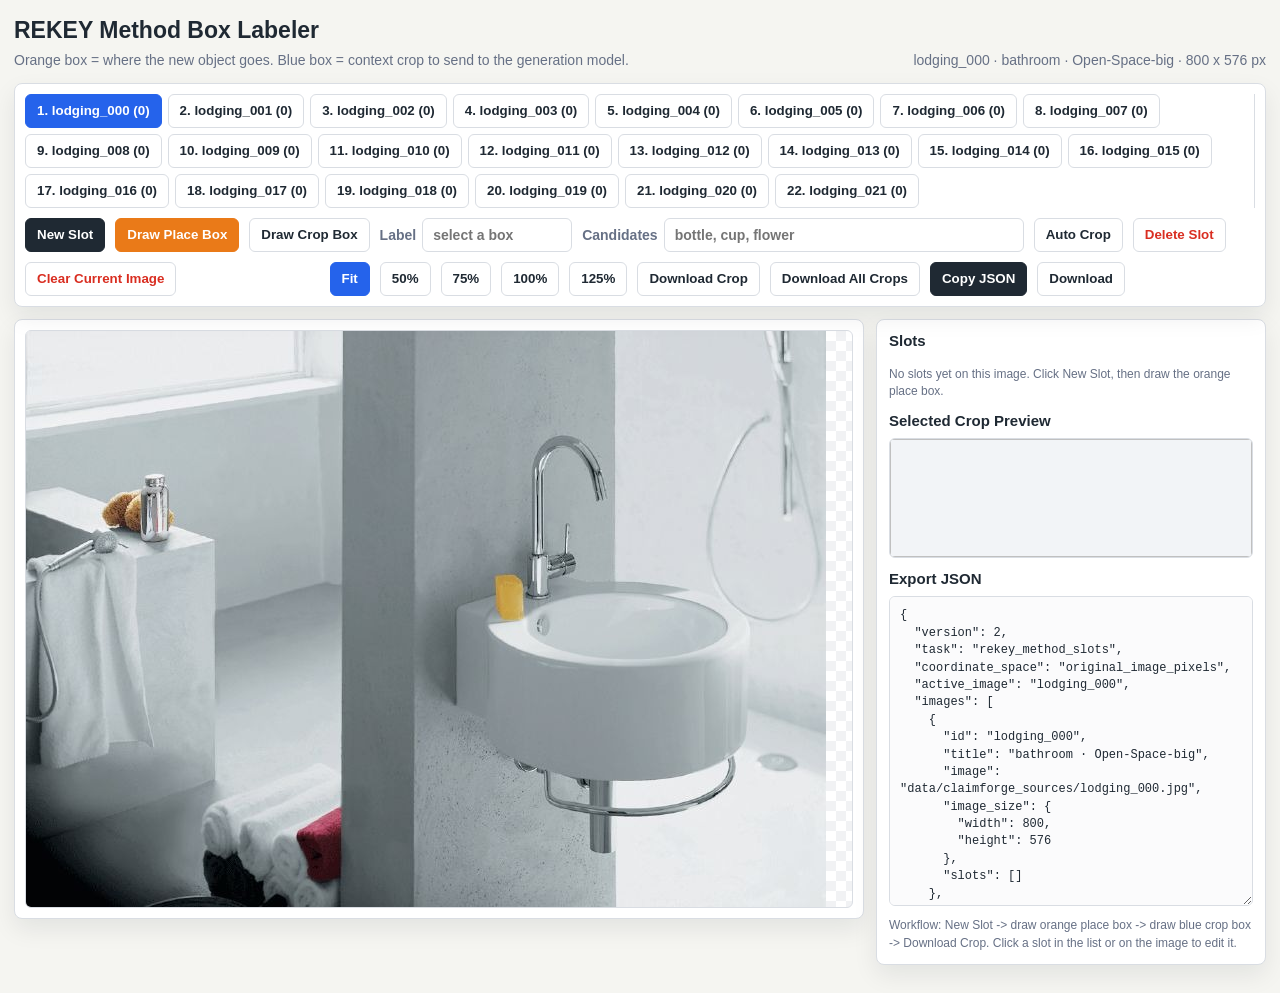
<file: tools/claimforge-labeler.html>
<!doctype html>
<html lang="en">
<head>
  <meta charset="utf-8">
  <meta name="viewport" content="width=device-width, initial-scale=1">
  <title>CLAIMFORGE Source Labeler</title>
  <style>
    :root {
      --bg: #f5f5f1;
      --panel: #ffffff;
      --text: #1f2933;
      --muted: #667085;
      --line: #d9dde3;
      --blue: #2563eb;
      --orange: #ea7a18;
      --green: #178f6d;
      --red: #d92d20;
      --shadow: 0 10px 24px rgba(15, 23, 42, 0.08);
    }

    * {
      box-sizing: border-box;
    }

    body {
      margin: 0;
      background: var(--bg);
      color: var(--text);
      font-family: Arial, Helvetica, sans-serif;
      font-size: 14px;
    }

    main {
      width: min(1520px, calc(100vw - 28px));
      margin: 18px auto 28px;
    }

    header {
      display: flex;
      align-items: end;
      justify-content: space-between;
      gap: 16px;
      margin-bottom: 12px;
    }

    h1 {
      margin: 0;
      font-size: 23px;
      line-height: 1.1;
      letter-spacing: 0;
    }

    .subhead {
      margin: 7px 0 0;
      color: var(--muted);
      line-height: 1.45;
    }

    .toolbar,
    .panel,
    .side {
      background: var(--panel);
      border: 1px solid var(--line);
      border-radius: 8px;
      box-shadow: var(--shadow);
    }

    .toolbar {
      position: sticky;
      top: 0;
      z-index: 10;
      display: flex;
      flex-wrap: wrap;
      gap: 10px;
      align-items: center;
      padding: 10px;
      margin-bottom: 12px;
    }

    label {
      display: inline-flex;
      align-items: center;
      gap: 6px;
      color: var(--muted);
      font-weight: 700;
      white-space: nowrap;
    }

    input {
      height: 34px;
      border: 1px solid var(--line);
      border-radius: 6px;
      padding: 0 10px;
      color: var(--text);
      background: #fff;
      font: inherit;
    }

    #label-input {
      width: 150px;
    }

    #candidate-input {
      width: min(360px, 42vw);
    }

    button {
      height: 34px;
      border: 1px solid var(--line);
      border-radius: 6px;
      background: #fff;
      color: var(--text);
      cursor: pointer;
      font-weight: 700;
      padding: 0 11px;
    }

    button:hover {
      border-color: #98a2b3;
    }

    button.primary {
      background: var(--text);
      border-color: var(--text);
      color: #fff;
    }

    button.danger {
      color: var(--red);
    }

    button.zoom.active,
    button.image-choice.active,
    button.draw-mode.active {
      background: var(--blue);
      border-color: var(--blue);
      color: #fff;
    }

    button.draw-mode.insert.active {
      background: var(--orange);
      border-color: var(--orange);
    }

    .image-tabs {
      display: inline-flex;
      flex-wrap: wrap;
      gap: 6px;
      padding-right: 4px;
      border-right: 1px solid var(--line);
    }

    .spacer {
      flex: 1 1 auto;
    }

    .status {
      min-width: 120px;
      color: var(--muted);
      font-size: 13px;
    }

    .layout {
      display: grid;
      grid-template-columns: minmax(0, 1fr) 390px;
      gap: 12px;
      align-items: start;
    }

    .panel {
      padding: 10px;
      overflow: hidden;
    }

    .stage {
      width: 100%;
      max-height: calc(100vh - 160px);
      overflow: auto;
      border: 1px solid var(--line);
      border-radius: 6px;
      background:
        linear-gradient(45deg, #f1f2f4 25%, transparent 25%),
        linear-gradient(-45deg, #f1f2f4 25%, transparent 25%),
        linear-gradient(45deg, transparent 75%, #f1f2f4 75%),
        linear-gradient(-45deg, transparent 75%, #f1f2f4 75%);
      background-position: 0 0, 0 10px, 10px -10px, -10px 0;
      background-size: 20px 20px;
    }

    canvas {
      display: block;
      background: #e5e7eb;
      cursor: crosshair;
      touch-action: none;
    }

    .side {
      padding: 12px;
    }

    .side h2 {
      margin: 0 0 8px;
      font-size: 15px;
      line-height: 1.2;
    }

    .box-list {
      display: grid;
      gap: 8px;
      max-height: 240px;
      overflow: auto;
      padding-right: 2px;
      margin-bottom: 12px;
    }

    .box-item {
      border: 1px solid var(--line);
      border-radius: 7px;
      padding: 9px;
      background: #fff;
      cursor: pointer;
    }

    .box-item.active {
      border-color: var(--blue);
      box-shadow: 0 0 0 2px rgba(37, 99, 235, 0.14);
    }

    .box-row {
      display: flex;
      justify-content: space-between;
      gap: 10px;
      align-items: baseline;
    }

    .box-name {
      font-weight: 800;
    }

    .box-coords {
      color: var(--muted);
      font: 11px/1.35 Menlo, Consolas, monospace;
      text-align: right;
      white-space: nowrap;
    }

    .box-candidates {
      margin-top: 4px;
      color: var(--muted);
      font-size: 12px;
      line-height: 1.35;
    }

    .slot-flags {
      display: flex;
      gap: 6px;
      margin-top: 6px;
      flex-wrap: wrap;
    }

    .slot-flag {
      display: inline-flex;
      align-items: center;
      height: 20px;
      border-radius: 999px;
      padding: 0 7px;
      color: #fff;
      font-size: 11px;
      font-weight: 800;
    }

    .slot-flag.insert {
      background: var(--orange);
    }

    .slot-flag.crop {
      background: var(--blue);
    }

    .crop-preview {
      display: block;
      width: 100%;
      min-height: 120px;
      margin-bottom: 12px;
      border: 1px solid var(--line);
      border-radius: 6px;
      background: #f2f4f7;
      object-fit: contain;
    }

    textarea {
      width: 100%;
      min-height: 310px;
      resize: vertical;
      border: 1px solid var(--line);
      border-radius: 6px;
      padding: 10px;
      color: var(--text);
      background: #fbfbfc;
      font: 12px/1.45 Menlo, Consolas, monospace;
    }

    .hint {
      margin: 8px 0 0;
      color: var(--muted);
      font-size: 12px;
      line-height: 1.45;
    }

    @media (max-width: 980px) {
      .layout {
        grid-template-columns: 1fr;
      }

      .stage {
        max-height: none;
      }

      header {
        display: block;
      }

      #candidate-input {
        width: min(100%, 460px);
      }
    }
  </style>
</head>
<body>
  <main>
    <header>
      <div>
        <h1>REKEY Method Box Labeler</h1>
        <p class="subhead">Orange box = where the new object goes. Blue box = context crop to send to the generation model.</p>
      </div>
      <p id="image-meta" class="subhead"></p>
    </header>

    <section class="toolbar" aria-label="Box controls">
      <div id="image-tabs" class="image-tabs" aria-label="Source image choices"></div>
      <button id="new-slot" class="primary">New Slot</button>
      <button class="draw-mode insert active" data-mode="insert">Draw Place Box</button>
      <button class="draw-mode crop" data-mode="crop">Draw Crop Box</button>
      <label>
        Label
        <input id="label-input" type="text" placeholder="select a box" autocomplete="off">
      </label>
      <label>
        Candidates
        <input id="candidate-input" type="text" placeholder="bottle, cup, flower" autocomplete="off">
      </label>
      <button id="auto-crop">Auto Crop</button>
      <button id="delete-selected" class="danger">Delete Slot</button>
      <button id="clear-all" class="danger">Clear Current Image</button>
      <span class="spacer"></span>
      <button class="zoom active" data-zoom="fit">Fit</button>
      <button class="zoom" data-zoom="0.5">50%</button>
      <button class="zoom" data-zoom="0.75">75%</button>
      <button class="zoom" data-zoom="1">100%</button>
      <button class="zoom" data-zoom="1.25">125%</button>
      <button id="download-crop">Download Crop</button>
      <button id="download-all-crops">Download All Crops</button>
      <button id="copy" class="primary">Copy JSON</button>
      <button id="download">Download</button>
      <span id="status" class="status"></span>
    </section>

    <section class="layout">
      <div class="panel">
        <div class="stage" id="stage">
          <canvas id="canvas"></canvas>
        </div>
      </div>

      <aside class="side">
        <h2>Slots</h2>
        <div id="box-list" class="box-list"></div>
        <h2>Selected Crop Preview</h2>
        <img id="crop-preview" class="crop-preview" alt="">
        <h2>Export JSON</h2>
        <textarea id="json" readonly></textarea>
        <p class="hint">Workflow: New Slot -> draw orange place box -> draw blue crop box -> Download Crop. Click a slot in the list or on the image to edit it.</p>
      </aside>
    </section>
  </main>

  <script>
    const sourceImages = [
      { id: 'lodging_000', title: 'bathroom · Open-Space-big', path: '../data/claimforge_sources/lodging_000.jpg', size: { width: 800, height: 576 } },
      { id: 'lodging_001', title: 'bathroom · Shane Global Group and Individual Residence in London', path: '../data/claimforge_sources/lodging_001.jpg', size: { width: 500, height: 750 } },
      { id: 'lodging_002', title: 'bathroom · Behinderten-Toilette', path: '../data/claimforge_sources/lodging_002.jpg', size: { width: 640, height: 640 } },
      { id: 'lodging_003', title: 'bathroom · 03 Apt 13', path: '../data/claimforge_sources/lodging_003.jpg', size: { width: 640, height: 480 } },
      { id: 'lodging_004', title: 'bathroom · Hyatt Fisherman\'s Wharf', path: '../data/claimforge_sources/lodging_004.jpg', size: { width: 1800, height: 1200 } },
      { id: 'lodging_005', title: 'bathroom · After', path: '../data/claimforge_sources/lodging_005.jpg', size: { width: 1349, height: 1800 } },
      { id: 'lodging_006', title: 'bedroom · Arlington Hotel Room', path: '../data/claimforge_sources/lodging_006.jpg', size: { width: 1800, height: 1196 } },
      { id: 'lodging_007', title: 'bedroom · First room at the Kentville Hotel', path: '../data/claimforge_sources/lodging_007.jpg', size: { width: 1800, height: 1350 } },
      { id: 'lodging_008', title: 'bedroom · Cabinas Alma de Hatillo', path: '../data/claimforge_sources/lodging_008.jpg', size: { width: 1800, height: 1350 } },
      { id: 'lodging_009', title: 'bedroom · Camera Doppia', path: '../data/claimforge_sources/lodging_009.jpg', size: { width: 800, height: 533 } },
      { id: 'lodging_010', title: 'bedroom · Belum Rainforest Resort Room 206', path: '../data/claimforge_sources/lodging_010.jpg', size: { width: 1800, height: 1350 } },
      { id: 'lodging_011', title: 'restaurant · Dylan Arabia, Helsinki', path: '../data/claimforge_sources/lodging_011.jpg', size: { width: 864, height: 576 } },
      { id: 'lodging_012', title: 'restaurant · Early breakfast (04:30), Novotel Suvarnabhumi Airport H...', path: '../data/claimforge_sources/lodging_012.jpg', size: { width: 1800, height: 1013 } },
      { id: 'lodging_013', title: 'restaurant · Shamrocks at the Gander Airport', path: '../data/claimforge_sources/lodging_013.jpg', size: { width: 1800, height: 1350 } },
      { id: 'lodging_014', title: 'restaurant · DSC01024', path: '../data/claimforge_sources/lodging_014.jpg', size: { width: 1800, height: 1350 } },
      { id: 'lodging_015', title: 'restaurant · IMG_1068', path: '../data/claimforge_sources/lodging_015.jpg', size: { width: 1800, height: 1350 } },
      { id: 'lodging_016', title: 'kitchen · Untitled', path: '../data/claimforge_sources/lodging_016.jpg', size: { width: 1800, height: 1350 } },
      { id: 'lodging_017', title: 'kitchen · kitchen', path: '../data/claimforge_sources/lodging_017.jpg', size: { width: 1800, height: 1350 } },
      { id: 'lodging_018', title: 'kitchen · Kitchen', path: '../data/claimforge_sources/lodging_018.jpg', size: { width: 1080, height: 1800 } },
      { id: 'lodging_019', title: 'kitchen · Clean kitchen!', path: '../data/claimforge_sources/lodging_019.jpg', size: { width: 683, height: 1024 } },
      { id: 'lodging_020', title: 'kitchen · DSC00117', path: '../data/claimforge_sources/lodging_020.jpg', size: { width: 535, height: 800 } },
      { id: 'lodging_021', title: 'kitchen · kitchen3', path: '../data/claimforge_sources/lodging_021.jpg', size: { width: 720, height: 540 } }
    ];
    const storageKey = 'rekey-method-box-labels-v3';
    const legacyStorageKeys = ['rekey-method-box-labels-v2', 'rekey-method-box-labels-v1'];
    const placeColor = '#ea7a18';
    const cropColor = '#2563eb';

    const canvas = document.getElementById('canvas');
    const ctx = canvas.getContext('2d');
    const stage = document.getElementById('stage');
    const imageTabsEl = document.getElementById('image-tabs');
    const labelInput = document.getElementById('label-input');
    const candidateInput = document.getElementById('candidate-input');
    const jsonEl = document.getElementById('json');
    const statusEl = document.getElementById('status');
    const boxListEl = document.getElementById('box-list');
    const imageMetaEl = document.getElementById('image-meta');
    const cropPreviewEl = document.getElementById('crop-preview');

    let image = new Image();
    let state = loadState();
    let currentImageId = sourceImages[0].id;
    let slots = slotsFor(currentImageId);
    let selectedId = slots[0] ? slots[0].id : null;
    let dragging = null;
    let zoomMode = 'fit';
    let drawMode = 'insert';
    let scale = 1;

    function rectFrom(item) {
      if (!item || typeof item.x !== 'number') return null;
      return {
        x: item.x,
        y: item.y,
        width: item.width,
        height: item.height
      };
    }

    function normalizeSlot(item, index) {
      const id = item.id || `slot_${String(index + 1).padStart(3, '0')}`;
      return {
        id,
        label: item.label || `slot ${index + 1}`,
        candidates: item.candidates || '',
        insert_box: item.insert_box || rectFrom(item),
        crop_box: item.crop_box || null
      };
    }

    function normalizeState(raw) {
      const normalized = {};
      if (Array.isArray(raw)) {
        normalized.vstar_0107 = raw.map(normalizeSlot);
        return normalized;
      }
      if (!raw || typeof raw !== 'object') return normalized;
      Object.keys(raw).forEach((imageId) => {
        normalized[imageId] = Array.isArray(raw[imageId]) ? raw[imageId].map(normalizeSlot) : [];
      });
      return normalized;
    }

    function loadState() {
      try {
        const saved = JSON.parse(localStorage.getItem(storageKey));
        if (saved) return normalizeState(saved);
      } catch (_) {}

      for (const key of legacyStorageKeys) {
        try {
          const saved = JSON.parse(localStorage.getItem(key));
          if (saved) return normalizeState(saved);
        } catch (_) {}
      }

      return {};
    }

    function slotsFor(imageId) {
      state[imageId] = state[imageId] || [];
      return state[imageId];
    }

    function saveState() {
      state[currentImageId] = slots;
      localStorage.setItem(storageKey, JSON.stringify(state));
    }

    function currentSource() {
      return sourceImages.find((item) => item.id === currentImageId);
    }

    function selectedSlot() {
      return slots.find((slot) => slot.id === selectedId) || null;
    }

    function setStatus(text) {
      statusEl.textContent = text;
      if (!text) return;
      window.clearTimeout(setStatus.timer);
      setStatus.timer = window.setTimeout(() => {
        statusEl.textContent = '';
      }, 2200);
    }

    function renderImageTabs() {
      imageTabsEl.innerHTML = sourceImages.map((item, index) => {
        const active = item.id === currentImageId ? ' active' : '';
        const count = slotsFor(item.id).length;
        return `<button class="image-choice${active}" data-id="${item.id}">${index + 1}. ${item.id} (${count})</button>`;
      }).join('');
      imageTabsEl.querySelectorAll('.image-choice').forEach((button) => {
        button.addEventListener('click', () => switchImage(button.dataset.id));
      });
    }

    function switchImage(id) {
      if (id === currentImageId) return;
      saveState();
      currentImageId = id;
      slots = slotsFor(currentImageId);
      selectedId = slots[0] ? slots[0].id : null;
      dragging = null;
      loadCurrentImage();
      setStatus('Switched image');
    }

    function setDrawMode(mode) {
      drawMode = mode;
      document.querySelectorAll('.draw-mode').forEach((button) => {
        button.classList.toggle('active', button.dataset.mode === mode);
      });
      setStatus(mode === 'insert' ? 'Draw orange place box' : 'Draw blue crop box');
    }

    function nextId() {
      const used = new Set(slots.map((slot) => slot.id));
      let index = slots.length + 1;
      while (used.has(`slot_${String(index).padStart(3, '0')}`)) {
        index += 1;
      }
      return `slot_${String(index).padStart(3, '0')}`;
    }

    function defaultLabel() {
      return `slot ${slots.length + 1}`;
    }

    function createSlot() {
      const slot = {
        id: nextId(),
        label: defaultLabel(),
        candidates: '',
        insert_box: null,
        crop_box: null
      };
      slots.push(slot);
      selectedId = slot.id;
      updateOutput();
      selectSlot(slot.id);
      return slot;
    }

    function ensureSelectedSlot() {
      return selectedSlot() || createSlot();
    }

    function fitScale() {
      if (!image.naturalWidth) return 1;
      const available = Math.max(300, stage.clientWidth - 24);
      return Math.min(1, available / image.naturalWidth);
    }

    function updateScale() {
      if (!image.naturalWidth) return;
      scale = zoomMode === 'fit' ? fitScale() : Number(zoomMode);
      canvas.width = Math.round(image.naturalWidth * scale);
      canvas.height = Math.round(image.naturalHeight * scale);
      canvas.style.width = `${canvas.width}px`;
      canvas.style.height = `${canvas.height}px`;
      draw();
    }

    function naturalToCanvas(rect) {
      return {
        x: rect.x * scale,
        y: rect.y * scale,
        width: rect.width * scale,
        height: rect.height * scale
      };
    }

    function canvasToNatural(rect) {
      return {
        x: Math.round(rect.x / scale),
        y: Math.round(rect.y / scale),
        width: Math.round(rect.width / scale),
        height: Math.round(rect.height / scale)
      };
    }

    function clampRect(rect, maxWidth, maxHeight) {
      const x1 = Math.max(0, Math.min(rect.x, rect.x + rect.width));
      const y1 = Math.max(0, Math.min(rect.y, rect.y + rect.height));
      const x2 = Math.min(maxWidth, Math.max(rect.x, rect.x + rect.width));
      const y2 = Math.min(maxHeight, Math.max(rect.y, rect.y + rect.height));
      return { x: x1, y: y1, width: x2 - x1, height: y2 - y1 };
    }

    function drawLabel(text, x, y, color) {
      const paddingX = 7;
      const paddingY = 4;
      ctx.save();
      ctx.font = '700 13px Arial, Helvetica, sans-serif';
      const metrics = ctx.measureText(text);
      const width = Math.ceil(metrics.width + paddingX * 2);
      const height = 22;
      const labelX = Math.min(Math.max(0, x), canvas.width - width);
      const labelY = y > height + 4 ? y - height - 4 : y + 4;
      ctx.fillStyle = color;
      ctx.fillRect(labelX, labelY, width, height);
      ctx.fillStyle = '#fff';
      ctx.fillText(text, labelX + paddingX, labelY + height - paddingY - 3);
      ctx.restore();
    }

    function drawRect(rect, color, label, active, dashed) {
      if (!rect) return;
      const canvasRect = naturalToCanvas(rect);
      ctx.save();
      ctx.lineWidth = active ? 4 : 3;
      ctx.strokeStyle = color;
      ctx.setLineDash(dashed ? [10, 7] : []);
      ctx.strokeRect(canvasRect.x, canvasRect.y, canvasRect.width, canvasRect.height);
      ctx.restore();
      drawLabel(label, canvasRect.x, canvasRect.y, color);
    }

    function drawSlot(slot) {
      const active = slot.id === selectedId;
      drawRect(slot.crop_box, cropColor, `${slot.label || slot.id} crop`, active, true);
      drawRect(slot.insert_box, placeColor, `${slot.label || slot.id} place`, active, false);
    }

    function draw() {
      if (!image.naturalWidth) return;
      ctx.clearRect(0, 0, canvas.width, canvas.height);
      ctx.drawImage(image, 0, 0, canvas.width, canvas.height);
      slots.forEach(drawSlot);
      if (dragging) {
        const rect = clampRect(dragging, canvas.width, canvas.height);
        ctx.save();
        ctx.lineWidth = 3;
        ctx.strokeStyle = drawMode === 'insert' ? placeColor : cropColor;
        ctx.setLineDash(drawMode === 'insert' ? [] : [10, 7]);
        ctx.strokeRect(rect.x, rect.y, rect.width, rect.height);
        ctx.restore();
      }
    }

    function pointInRect(point, rect) {
      if (!rect) return false;
      const canvasRect = naturalToCanvas(rect);
      return (
        point.x >= canvasRect.x &&
        point.x <= canvasRect.x + canvasRect.width &&
        point.y >= canvasRect.y &&
        point.y <= canvasRect.y + canvasRect.height
      );
    }

    function selectSlotAt(point) {
      for (let index = slots.length - 1; index >= 0; index -= 1) {
        const slot = slots[index];
        if (pointInRect(point, slot.insert_box) || pointInRect(point, slot.crop_box)) {
          selectSlot(slot.id);
          setStatus('Selected slot');
          return true;
        }
      }
      return false;
    }

    function formatRect(rect) {
      if (!rect) return 'not set';
      return `x${rect.x} y${rect.y} · ${rect.width} x ${rect.height}`;
    }

    function compactSlot(slot) {
      return {
        id: slot.id,
        label: slot.label,
        candidates: slot.candidates,
        insert_box: slot.insert_box,
        crop_box: slot.crop_box
      };
    }

    function payload() {
      saveState();
      return {
        version: 2,
        task: 'rekey_method_slots',
        coordinate_space: 'original_image_pixels',
        active_image: currentImageId,
        images: sourceImages.map((item) => ({
          id: item.id,
          title: item.title,
          image: item.path.replace('../', ''),
          image_size: item.size,
          slots: slotsFor(item.id).map(compactSlot)
        }))
      };
    }

    function renderList() {
      if (!slots.length) {
        boxListEl.innerHTML = '<div class="hint">No slots yet on this image. Click New Slot, then draw the orange place box.</div>';
        return;
      }
      boxListEl.innerHTML = slots.map((slot) => {
        const active = slot.id === selectedId ? ' active' : '';
        const candidates = slot.candidates ? slot.candidates : 'no candidates';
        const placeFlag = slot.insert_box ? 'Place set' : 'Place missing';
        const cropFlag = slot.crop_box ? 'Crop set' : 'Crop missing';
        return `
          <div class="box-item${active}" data-id="${slot.id}">
            <div class="box-row">
              <span class="box-name">${escapeHtml(slot.label || slot.id)}</span>
              <span class="box-coords">place: ${escapeHtml(formatRect(slot.insert_box))}<br>crop: ${escapeHtml(formatRect(slot.crop_box))}</span>
            </div>
            <div class="slot-flags">
              <span class="slot-flag insert">${placeFlag}</span>
              <span class="slot-flag crop">${cropFlag}</span>
            </div>
            <div class="box-candidates">${escapeHtml(candidates)}</div>
          </div>
        `;
      }).join('');
      boxListEl.querySelectorAll('.box-item').forEach((item) => {
        item.addEventListener('click', () => selectSlot(item.dataset.id));
      });
    }

    function escapeHtml(value) {
      return String(value)
        .replaceAll('&', '&amp;')
        .replaceAll('<', '&lt;')
        .replaceAll('>', '&gt;')
        .replaceAll('"', '&quot;')
        .replaceAll("'", '&#039;');
    }

    function cropCanvasFromImage(sourceImage, rect, maxSide) {
      const factor = maxSide ? Math.min(1, maxSide / Math.max(rect.width, rect.height)) : 1;
      const out = document.createElement('canvas');
      out.width = Math.max(1, Math.round(rect.width * factor));
      out.height = Math.max(1, Math.round(rect.height * factor));
      const outCtx = out.getContext('2d');
      outCtx.drawImage(
        sourceImage,
        rect.x,
        rect.y,
        rect.width,
        rect.height,
        0,
        0,
        out.width,
        out.height
      );
      return out;
    }

    function renderPreview() {
      const slot = selectedSlot();
      if (!slot || !slot.crop_box || !image.naturalWidth) {
        cropPreviewEl.removeAttribute('src');
        cropPreviewEl.alt = 'No crop selected';
        return;
      }
      const previewCanvas = cropCanvasFromImage(image, slot.crop_box, 900);
      cropPreviewEl.src = previewCanvas.toDataURL('image/jpeg', 0.92);
      cropPreviewEl.alt = `${slot.label || slot.id} crop preview`;
    }

    function updateOutput() {
      saveState();
      jsonEl.value = JSON.stringify(payload(), null, 2);
      renderList();
      renderImageTabs();
      renderPreview();
    }

    function selectSlot(id) {
      selectedId = id;
      const slot = selectedSlot();
      if (slot) {
        labelInput.value = slot.label || slot.id;
        candidateInput.value = slot.candidates || '';
      } else {
        labelInput.value = '';
        candidateInput.value = '';
      }
      renderList();
      renderPreview();
      draw();
    }

    function updateSelectedFromInputs() {
      const slot = selectedSlot();
      if (!slot) return;
      slot.label = labelInput.value.trim() || slot.id;
      slot.candidates = candidateInput.value.trim();
      updateOutput();
      draw();
    }

    function pointFromEvent(event) {
      const rect = canvas.getBoundingClientRect();
      return {
        x: (event.clientX - rect.left) * (canvas.width / rect.width),
        y: (event.clientY - rect.top) * (canvas.height / rect.height)
      };
    }

    function loadCurrentImage() {
      const source = currentSource();
      image = new Image();
      image.onload = () => {
        source.size = { width: image.naturalWidth, height: image.naturalHeight };
        imageMetaEl.textContent = `${source.id} · ${source.title} · ${image.naturalWidth} x ${image.naturalHeight} px`;
        updateScale();
        updateOutput();
        selectSlot(selectedId);
      };
      image.onerror = () => {
        imageMetaEl.textContent = `Failed to load ${source.id}`;
        setStatus('Image error');
      };
      image.src = source.path;
    }

    function downloadCanvas(canvasToDownload, filename) {
      canvasToDownload.toBlob((blob) => {
        if (!blob) return;
        const url = URL.createObjectURL(blob);
        const link = document.createElement('a');
        link.href = url;
        link.download = filename;
        document.body.appendChild(link);
        link.click();
        link.remove();
        URL.revokeObjectURL(url);
      }, 'image/jpeg', 0.95);
    }

    function downloadSelectedCrop() {
      const slot = selectedSlot();
      if (!slot || !slot.crop_box) {
        setStatus('Draw/select a blue crop box first');
        return;
      }
      const crop = cropCanvasFromImage(image, slot.crop_box);
      downloadCanvas(crop, `${currentImageId}-${slot.id}-crop.jpg`);
      setStatus('Crop downloaded');
    }

    function loadImageForDownload(path) {
      return new Promise((resolve, reject) => {
        const img = new Image();
        img.onload = () => resolve(img);
        img.onerror = reject;
        img.src = path;
      });
    }

    async function downloadAllCrops() {
      saveState();
      let count = 0;
      for (const source of sourceImages) {
        const sourceSlots = slotsFor(source.id).filter((slot) => slot.crop_box);
        if (!sourceSlots.length) continue;
        const sourceImage = source.id === currentImageId ? image : await loadImageForDownload(source.path);
        for (const slot of sourceSlots) {
          const crop = cropCanvasFromImage(sourceImage, slot.crop_box);
          downloadCanvas(crop, `${source.id}-${slot.id}-crop.jpg`);
          count += 1;
        }
      }
      setStatus(count ? `Downloaded ${count} crops` : 'No crop boxes to download');
    }

    function autoCropSelected() {
      const slot = selectedSlot();
      if (!slot || !slot.insert_box) {
        setStatus('Draw/select an orange place box first');
        return;
      }
      const box = slot.insert_box;
      const width = Math.min(image.naturalWidth, Math.max(box.width * 3.8, 420));
      const height = Math.min(image.naturalHeight, Math.max(box.height * 3.8, 320));
      const centerX = box.x + box.width / 2;
      const centerY = box.y + box.height / 2;
      slot.crop_box = {
        x: Math.round(Math.max(0, Math.min(centerX - width / 2, image.naturalWidth - width))),
        y: Math.round(Math.max(0, Math.min(centerY - height / 2, image.naturalHeight - height))),
        width: Math.round(width),
        height: Math.round(height)
      };
      setDrawMode('crop');
      updateOutput();
      draw();
      setStatus('Auto crop created');
    }

    canvas.addEventListener('pointerdown', (event) => {
      if (!image.naturalWidth) return;
      canvas.setPointerCapture(event.pointerId);
      const point = pointFromEvent(event);
      dragging = { x: point.x, y: point.y, width: 0, height: 0 };
      draw();
    });

    canvas.addEventListener('pointermove', (event) => {
      if (!dragging) return;
      const point = pointFromEvent(event);
      dragging.width = point.x - dragging.x;
      dragging.height = point.y - dragging.y;
      draw();
    });

    canvas.addEventListener('pointerup', (event) => {
      if (!dragging) return;
      const rect = clampRect(dragging, canvas.width, canvas.height);
      const point = pointFromEvent(event);
      dragging = null;
      if (rect.width >= 5 && rect.height >= 5) {
        const natural = clampRect(canvasToNatural(rect), image.naturalWidth, image.naturalHeight);
        const slot = ensureSelectedSlot();
        if (drawMode === 'insert') {
          slot.insert_box = natural;
          setStatus('Place box saved');
        } else {
          slot.crop_box = natural;
          setStatus('Crop box saved');
        }
        updateOutput();
        selectSlot(slot.id);
      } else {
        selectSlotAt(point);
      }
      draw();
    });

    labelInput.addEventListener('input', updateSelectedFromInputs);
    candidateInput.addEventListener('input', updateSelectedFromInputs);

    document.getElementById('new-slot').addEventListener('click', () => {
      createSlot();
      setDrawMode('insert');
      setStatus('New slot created');
    });

    document.querySelectorAll('.draw-mode').forEach((button) => {
      button.addEventListener('click', () => setDrawMode(button.dataset.mode));
    });

    document.getElementById('auto-crop').addEventListener('click', autoCropSelected);

    document.getElementById('delete-selected').addEventListener('click', () => {
      if (!selectedId) return;
      slots = slots.filter((slot) => slot.id !== selectedId);
      selectedId = slots[slots.length - 1] ? slots[slots.length - 1].id : null;
      updateOutput();
      selectSlot(selectedId);
      draw();
      setStatus('Slot deleted');
    });

    document.getElementById('clear-all').addEventListener('click', () => {
      if (!window.confirm('Clear all slots on this image?')) return;
      slots = [];
      selectedId = null;
      updateOutput();
      selectSlot(null);
      draw();
      setStatus('Current image cleared');
    });

    document.getElementById('download-crop').addEventListener('click', downloadSelectedCrop);
    document.getElementById('download-all-crops').addEventListener('click', downloadAllCrops);

    document.getElementById('copy').addEventListener('click', async () => {
      try {
        await navigator.clipboard.writeText(jsonEl.value);
        setStatus('JSON copied');
      } catch (_) {
        jsonEl.focus();
        jsonEl.select();
        document.execCommand('copy');
        setStatus('JSON copied');
      }
    });

    document.getElementById('download').addEventListener('click', () => {
      const blob = new Blob([jsonEl.value], { type: 'application/json' });
      const url = URL.createObjectURL(blob);
      const link = document.createElement('a');
      link.href = url;
      link.download = 'rekey-method-three-cases-slots.json';
      document.body.appendChild(link);
      link.click();
      link.remove();
      URL.revokeObjectURL(url);
      setStatus('JSON downloaded');
    });

    document.querySelectorAll('.zoom').forEach((button) => {
      button.addEventListener('click', () => {
        zoomMode = button.dataset.zoom;
        document.querySelectorAll('.zoom').forEach((item) => {
          item.classList.toggle('active', item === button);
        });
        updateScale();
      });
    });

    window.addEventListener('resize', () => {
      if (zoomMode === 'fit') updateScale();
    });

    window.addEventListener('keydown', (event) => {
      const tagName = document.activeElement.tagName.toLowerCase();
      if (tagName === 'input' || tagName === 'textarea') return;
      if ((event.key === 'Delete' || event.key === 'Backspace') && selectedId) {
        document.getElementById('delete-selected').click();
      }
      if (event.key === 'Escape' && dragging) {
        dragging = null;
        draw();
      }
      if (event.key.toLowerCase() === 'p') setDrawMode('insert');
      if (event.key.toLowerCase() === 'c') setDrawMode('crop');
    });

    renderImageTabs();
    loadCurrentImage();
  </script>
</body>
</html>
</file>
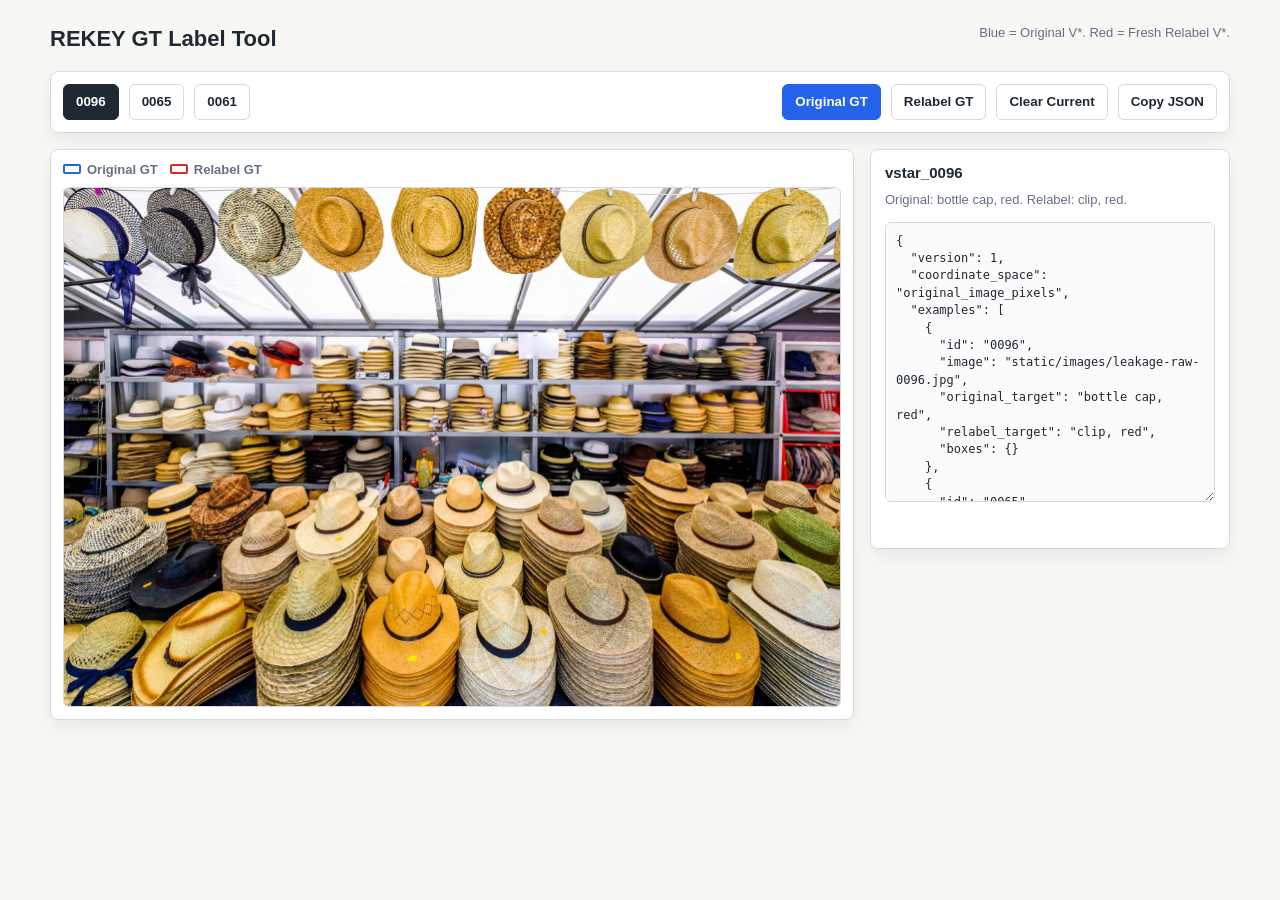
<file: tools/manual-label.html>
<!doctype html>
<html lang="en">
<head>
  <meta charset="utf-8">
  <meta name="viewport" content="width=device-width, initial-scale=1">
  <title>REKEY GT Label Tool</title>
  <style>
    :root {
      --bg: #f7f7f4;
      --panel: #ffffff;
      --text: #1f2933;
      --muted: #667085;
      --line: #d7d9de;
      --blue: #2563eb;
      --red: #dc2626;
    }

    * {
      box-sizing: border-box;
    }

    body {
      margin: 0;
      background: var(--bg);
      color: var(--text);
      font-family: Arial, Helvetica, sans-serif;
    }

    main {
      width: min(1180px, calc(100vw - 32px));
      margin: 24px auto;
    }

    header {
      display: flex;
      align-items: center;
      justify-content: space-between;
      gap: 16px;
      margin-bottom: 16px;
    }

    h1 {
      margin: 0;
      font-size: 22px;
      font-weight: 700;
      letter-spacing: 0;
    }

    .toolbar,
    .panel,
    .readout {
      background: var(--panel);
      border: 1px solid var(--line);
      border-radius: 8px;
      box-shadow: 0 8px 18px rgba(15, 23, 42, 0.06);
    }

    .toolbar {
      display: flex;
      flex-wrap: wrap;
      gap: 10px;
      padding: 12px;
      margin-bottom: 16px;
    }

    button {
      height: 36px;
      border: 1px solid var(--line);
      border-radius: 6px;
      background: #fff;
      color: var(--text);
      cursor: pointer;
      font-weight: 700;
      padding: 0 12px;
    }

    button:hover {
      border-color: #9ca3af;
    }

    button.active {
      background: var(--text);
      border-color: var(--text);
      color: #fff;
    }

    button.original.active {
      background: var(--blue);
      border-color: var(--blue);
    }

    button.relabel.active {
      background: var(--red);
      border-color: var(--red);
    }

    .spacer {
      flex: 1 1 auto;
    }

    .grid {
      display: grid;
      grid-template-columns: minmax(0, 1fr) 360px;
      gap: 16px;
      align-items: start;
    }

    .panel {
      padding: 12px;
      overflow: hidden;
    }

    .legend {
      display: flex;
      flex-wrap: wrap;
      gap: 12px;
      align-items: center;
      margin-bottom: 10px;
      color: var(--muted);
      font-size: 13px;
      font-weight: 700;
    }

    .legend span {
      display: inline-flex;
      align-items: center;
      gap: 6px;
    }

    .swatch {
      width: 18px;
      height: 10px;
      border-radius: 2px;
      border: 2px solid currentColor;
    }

    .swatch.original {
      color: var(--blue);
    }

    .swatch.relabel {
      color: var(--red);
    }

    canvas {
      display: block;
      width: 100%;
      height: auto;
      border: 1px solid var(--line);
      border-radius: 6px;
      background: #e5e7eb;
      cursor: crosshair;
      touch-action: none;
    }

    .readout {
      padding: 14px;
    }

    .example-title {
      margin: 0 0 10px;
      font-size: 15px;
      font-weight: 700;
    }

    .meta {
      margin: 0 0 12px;
      color: var(--muted);
      font-size: 13px;
      line-height: 1.45;
    }

    textarea {
      width: 100%;
      min-height: 280px;
      resize: vertical;
      border: 1px solid var(--line);
      border-radius: 6px;
      padding: 10px;
      font: 12px/1.45 Menlo, Consolas, monospace;
      color: var(--text);
      background: #fbfbfc;
    }

    .status {
      min-height: 18px;
      margin-top: 10px;
      color: var(--muted);
      font-size: 13px;
    }

    @media (max-width: 900px) {
      .grid {
        grid-template-columns: 1fr;
      }

      header {
        display: block;
      }
    }
  </style>
</head>
<body>
  <main>
    <header>
      <h1>REKEY GT Label Tool</h1>
      <div class="meta">Blue = Original V*. Red = Fresh Relabel V*.</div>
    </header>

    <section class="toolbar" aria-label="Label controls">
      <button class="example active" data-id="0096">0096</button>
      <button class="example" data-id="0065">0065</button>
      <button class="example" data-id="0061">0061</button>
      <span class="spacer"></span>
      <button class="mode original active" data-mode="original">Original GT</button>
      <button class="mode relabel" data-mode="relabel">Relabel GT</button>
      <button id="undo">Clear Current</button>
      <button id="copy">Copy JSON</button>
    </section>

    <section class="grid">
      <div class="panel">
        <div class="legend" aria-label="Box color legend">
          <span><i class="swatch original"></i>Original GT</span>
          <span><i class="swatch relabel"></i>Relabel GT</span>
        </div>
        <canvas id="canvas"></canvas>
      </div>
      <aside class="readout">
        <p id="example-title" class="example-title"></p>
        <p id="example-meta" class="meta"></p>
        <textarea id="json" readonly></textarea>
        <div id="status" class="status"></div>
      </aside>
    </section>
  </main>

  <script>
    const examples = [
      {
        id: '0096',
        image: '../static/images/leakage-raw-0096.jpg',
        original: 'bottle cap, red',
        relabel: 'clip, red'
      },
      {
        id: '0065',
        image: '../static/images/leakage-raw-0065.jpg',
        original: 'broom, black',
        relabel: 'spring, yellow'
      },
      {
        id: '0061',
        image: '../static/images/leakage-raw-0061.jpg',
        original: 'dog, white',
        relabel: 'bird on the ground, brown'
      }
    ];

    const canvas = document.getElementById('canvas');
    const ctx = canvas.getContext('2d');
    const jsonEl = document.getElementById('json');
    const statusEl = document.getElementById('status');
    const titleEl = document.getElementById('example-title');
    const metaEl = document.getElementById('example-meta');
    const storageKey = 'rekey-vstar-manual-labels-v1';

    let currentId = '0096';
    let currentMode = 'original';
    let image = new Image();
    let dragging = null;
    let boxes = loadBoxes();

    function loadBoxes() {
      try {
        return JSON.parse(localStorage.getItem(storageKey)) || {};
      } catch (_) {
        return {};
      }
    }

    function saveBoxes() {
      localStorage.setItem(storageKey, JSON.stringify(boxes));
    }

    function currentExample() {
      return examples.find((example) => example.id === currentId);
    }

    function ensureExampleState(id) {
      boxes[id] = boxes[id] || {};
      return boxes[id];
    }

    function setStatus(text) {
      statusEl.textContent = text;
      if (!text) return;
      window.clearTimeout(setStatus.timer);
      setStatus.timer = window.setTimeout(() => {
        statusEl.textContent = '';
      }, 1800);
    }

    function resizeCanvas() {
      if (!image.naturalWidth) return;
      const panel = canvas.parentElement;
      const width = Math.floor(panel.clientWidth - 24);
      const scale = width / image.naturalWidth;
      canvas.width = width;
      canvas.height = Math.round(image.naturalHeight * scale);
      draw();
    }

    function naturalToCanvas(rect) {
      const sx = canvas.width / image.naturalWidth;
      const sy = canvas.height / image.naturalHeight;
      return {
        x: rect.x * sx,
        y: rect.y * sy,
        width: rect.width * sx,
        height: rect.height * sy
      };
    }

    function canvasToNatural(rect) {
      const sx = image.naturalWidth / canvas.width;
      const sy = image.naturalHeight / canvas.height;
      return {
        x: Math.round(rect.x * sx),
        y: Math.round(rect.y * sy),
        width: Math.round(rect.width * sx),
        height: Math.round(rect.height * sy)
      };
    }

    function normalizeRect(rect) {
      const x1 = Math.max(0, Math.min(rect.x, rect.x + rect.width));
      const y1 = Math.max(0, Math.min(rect.y, rect.y + rect.height));
      const x2 = Math.min(canvas.width, Math.max(rect.x, rect.x + rect.width));
      const y2 = Math.min(canvas.height, Math.max(rect.y, rect.y + rect.height));
      return { x: x1, y: y1, width: x2 - x1, height: y2 - y1 };
    }

    function drawBox(rect, mode, active) {
      const color = mode === 'original' ? '#2563eb' : '#dc2626';
      ctx.save();
      ctx.lineWidth = active ? 4 : 3;
      ctx.strokeStyle = color;
      ctx.strokeRect(rect.x, rect.y, rect.width, rect.height);
      ctx.restore();
    }

    function draw() {
      if (!image.naturalWidth) return;
      ctx.clearRect(0, 0, canvas.width, canvas.height);
      ctx.drawImage(image, 0, 0, canvas.width, canvas.height);

      const exampleBoxes = boxes[currentId] || {};
      ['original', 'relabel'].forEach((mode) => {
        if (!exampleBoxes[mode]) return;
        drawBox(naturalToCanvas(exampleBoxes[mode]), mode, mode === currentMode);
      });

      if (dragging) {
        drawBox(normalizeRect(dragging), currentMode, true);
      }
    }

    function updateText() {
      const example = currentExample();
      titleEl.textContent = `vstar_${example.id}`;
      metaEl.textContent = `Original: ${example.original}. Relabel: ${example.relabel}.`;
      const payload = {
        version: 1,
        coordinate_space: 'original_image_pixels',
        examples: examples.map((item) => ({
          id: item.id,
          image: item.image.replace('../', ''),
          original_target: item.original,
          relabel_target: item.relabel,
          boxes: boxes[item.id] || {}
        }))
      };
      jsonEl.value = JSON.stringify(payload, null, 2);
    }

    function loadCurrentImage() {
      const example = currentExample();
      image = new Image();
      image.onload = () => {
        resizeCanvas();
        updateText();
      };
      image.src = example.image;
    }

    function setCurrentId(id) {
      currentId = id;
      document.querySelectorAll('.example').forEach((button) => {
        button.classList.toggle('active', button.dataset.id === id);
      });
      loadCurrentImage();
    }

    function setMode(mode) {
      currentMode = mode;
      document.querySelectorAll('.mode').forEach((button) => {
        button.classList.toggle('active', button.dataset.mode === mode);
      });
      draw();
    }

    function pointFromEvent(event) {
      const rect = canvas.getBoundingClientRect();
      return {
        x: (event.clientX - rect.left) * (canvas.width / rect.width),
        y: (event.clientY - rect.top) * (canvas.height / rect.height)
      };
    }

    canvas.addEventListener('pointerdown', (event) => {
      if (!image.naturalWidth) return;
      canvas.setPointerCapture(event.pointerId);
      const point = pointFromEvent(event);
      dragging = { x: point.x, y: point.y, width: 0, height: 0 };
      draw();
    });

    canvas.addEventListener('pointermove', (event) => {
      if (!dragging) return;
      const point = pointFromEvent(event);
      dragging.width = point.x - dragging.x;
      dragging.height = point.y - dragging.y;
      draw();
    });

    canvas.addEventListener('pointerup', (event) => {
      if (!dragging) return;
      const rect = normalizeRect(dragging);
      dragging = null;
      if (rect.width >= 4 && rect.height >= 4) {
        ensureExampleState(currentId)[currentMode] = canvasToNatural(rect);
        saveBoxes();
        updateText();
        setStatus('Saved');
      }
      draw();
    });

    document.querySelectorAll('.example').forEach((button) => {
      button.addEventListener('click', () => setCurrentId(button.dataset.id));
    });

    document.querySelectorAll('.mode').forEach((button) => {
      button.addEventListener('click', () => setMode(button.dataset.mode));
    });

    document.getElementById('undo').addEventListener('click', () => {
      const exampleBoxes = ensureExampleState(currentId);
      delete exampleBoxes[currentMode];
      saveBoxes();
      updateText();
      draw();
      setStatus('Cleared');
    });

    document.getElementById('copy').addEventListener('click', async () => {
      await navigator.clipboard.writeText(jsonEl.value);
      setStatus('Copied');
    });

    window.addEventListener('resize', resizeCanvas);
    loadCurrentImage();
  </script>
</body>
</html>
</file>
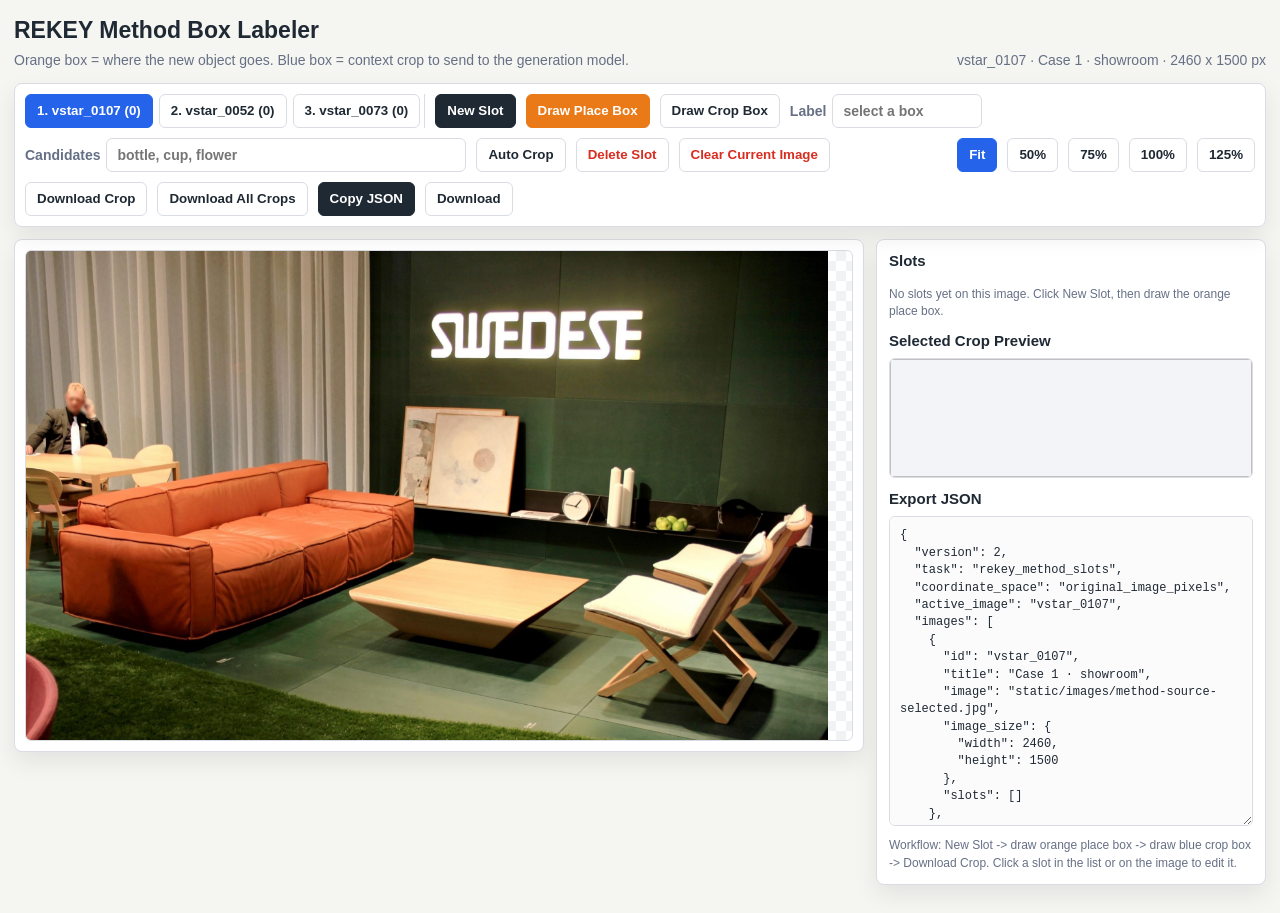
<file: tools/method-box-labeler.html>
<!doctype html>
<html lang="en">
<head>
  <meta charset="utf-8">
  <meta name="viewport" content="width=device-width, initial-scale=1">
  <title>REKEY Method Box Labeler</title>
  <style>
    :root {
      --bg: #f5f5f1;
      --panel: #ffffff;
      --text: #1f2933;
      --muted: #667085;
      --line: #d9dde3;
      --blue: #2563eb;
      --orange: #ea7a18;
      --green: #178f6d;
      --red: #d92d20;
      --shadow: 0 10px 24px rgba(15, 23, 42, 0.08);
    }

    * {
      box-sizing: border-box;
    }

    body {
      margin: 0;
      background: var(--bg);
      color: var(--text);
      font-family: Arial, Helvetica, sans-serif;
      font-size: 14px;
    }

    main {
      width: min(1520px, calc(100vw - 28px));
      margin: 18px auto 28px;
    }

    header {
      display: flex;
      align-items: end;
      justify-content: space-between;
      gap: 16px;
      margin-bottom: 12px;
    }

    h1 {
      margin: 0;
      font-size: 23px;
      line-height: 1.1;
      letter-spacing: 0;
    }

    .subhead {
      margin: 7px 0 0;
      color: var(--muted);
      line-height: 1.45;
    }

    .toolbar,
    .panel,
    .side {
      background: var(--panel);
      border: 1px solid var(--line);
      border-radius: 8px;
      box-shadow: var(--shadow);
    }

    .toolbar {
      position: sticky;
      top: 0;
      z-index: 10;
      display: flex;
      flex-wrap: wrap;
      gap: 10px;
      align-items: center;
      padding: 10px;
      margin-bottom: 12px;
    }

    label {
      display: inline-flex;
      align-items: center;
      gap: 6px;
      color: var(--muted);
      font-weight: 700;
      white-space: nowrap;
    }

    input {
      height: 34px;
      border: 1px solid var(--line);
      border-radius: 6px;
      padding: 0 10px;
      color: var(--text);
      background: #fff;
      font: inherit;
    }

    #label-input {
      width: 150px;
    }

    #candidate-input {
      width: min(360px, 42vw);
    }

    button {
      height: 34px;
      border: 1px solid var(--line);
      border-radius: 6px;
      background: #fff;
      color: var(--text);
      cursor: pointer;
      font-weight: 700;
      padding: 0 11px;
    }

    button:hover {
      border-color: #98a2b3;
    }

    button.primary {
      background: var(--text);
      border-color: var(--text);
      color: #fff;
    }

    button.danger {
      color: var(--red);
    }

    button.zoom.active,
    button.image-choice.active,
    button.draw-mode.active {
      background: var(--blue);
      border-color: var(--blue);
      color: #fff;
    }

    button.draw-mode.insert.active {
      background: var(--orange);
      border-color: var(--orange);
    }

    .image-tabs {
      display: inline-flex;
      flex-wrap: wrap;
      gap: 6px;
      padding-right: 4px;
      border-right: 1px solid var(--line);
    }

    .spacer {
      flex: 1 1 auto;
    }

    .status {
      min-width: 120px;
      color: var(--muted);
      font-size: 13px;
    }

    .layout {
      display: grid;
      grid-template-columns: minmax(0, 1fr) 390px;
      gap: 12px;
      align-items: start;
    }

    .panel {
      padding: 10px;
      overflow: hidden;
    }

    .stage {
      width: 100%;
      max-height: calc(100vh - 160px);
      overflow: auto;
      border: 1px solid var(--line);
      border-radius: 6px;
      background:
        linear-gradient(45deg, #f1f2f4 25%, transparent 25%),
        linear-gradient(-45deg, #f1f2f4 25%, transparent 25%),
        linear-gradient(45deg, transparent 75%, #f1f2f4 75%),
        linear-gradient(-45deg, transparent 75%, #f1f2f4 75%);
      background-position: 0 0, 0 10px, 10px -10px, -10px 0;
      background-size: 20px 20px;
    }

    canvas {
      display: block;
      background: #e5e7eb;
      cursor: crosshair;
      touch-action: none;
    }

    .side {
      padding: 12px;
    }

    .side h2 {
      margin: 0 0 8px;
      font-size: 15px;
      line-height: 1.2;
    }

    .box-list {
      display: grid;
      gap: 8px;
      max-height: 240px;
      overflow: auto;
      padding-right: 2px;
      margin-bottom: 12px;
    }

    .box-item {
      border: 1px solid var(--line);
      border-radius: 7px;
      padding: 9px;
      background: #fff;
      cursor: pointer;
    }

    .box-item.active {
      border-color: var(--blue);
      box-shadow: 0 0 0 2px rgba(37, 99, 235, 0.14);
    }

    .box-row {
      display: flex;
      justify-content: space-between;
      gap: 10px;
      align-items: baseline;
    }

    .box-name {
      font-weight: 800;
    }

    .box-coords {
      color: var(--muted);
      font: 11px/1.35 Menlo, Consolas, monospace;
      text-align: right;
      white-space: nowrap;
    }

    .box-candidates {
      margin-top: 4px;
      color: var(--muted);
      font-size: 12px;
      line-height: 1.35;
    }

    .slot-flags {
      display: flex;
      gap: 6px;
      margin-top: 6px;
      flex-wrap: wrap;
    }

    .slot-flag {
      display: inline-flex;
      align-items: center;
      height: 20px;
      border-radius: 999px;
      padding: 0 7px;
      color: #fff;
      font-size: 11px;
      font-weight: 800;
    }

    .slot-flag.insert {
      background: var(--orange);
    }

    .slot-flag.crop {
      background: var(--blue);
    }

    .crop-preview {
      display: block;
      width: 100%;
      min-height: 120px;
      margin-bottom: 12px;
      border: 1px solid var(--line);
      border-radius: 6px;
      background: #f2f4f7;
      object-fit: contain;
    }

    textarea {
      width: 100%;
      min-height: 310px;
      resize: vertical;
      border: 1px solid var(--line);
      border-radius: 6px;
      padding: 10px;
      color: var(--text);
      background: #fbfbfc;
      font: 12px/1.45 Menlo, Consolas, monospace;
    }

    .hint {
      margin: 8px 0 0;
      color: var(--muted);
      font-size: 12px;
      line-height: 1.45;
    }

    @media (max-width: 980px) {
      .layout {
        grid-template-columns: 1fr;
      }

      .stage {
        max-height: none;
      }

      header {
        display: block;
      }

      #candidate-input {
        width: min(100%, 460px);
      }
    }
  </style>
</head>
<body>
  <main>
    <header>
      <div>
        <h1>REKEY Method Box Labeler</h1>
        <p class="subhead">Orange box = where the new object goes. Blue box = context crop to send to the generation model.</p>
      </div>
      <p id="image-meta" class="subhead"></p>
    </header>

    <section class="toolbar" aria-label="Box controls">
      <div id="image-tabs" class="image-tabs" aria-label="Source image choices"></div>
      <button id="new-slot" class="primary">New Slot</button>
      <button class="draw-mode insert active" data-mode="insert">Draw Place Box</button>
      <button class="draw-mode crop" data-mode="crop">Draw Crop Box</button>
      <label>
        Label
        <input id="label-input" type="text" placeholder="select a box" autocomplete="off">
      </label>
      <label>
        Candidates
        <input id="candidate-input" type="text" placeholder="bottle, cup, flower" autocomplete="off">
      </label>
      <button id="auto-crop">Auto Crop</button>
      <button id="delete-selected" class="danger">Delete Slot</button>
      <button id="clear-all" class="danger">Clear Current Image</button>
      <span class="spacer"></span>
      <button class="zoom active" data-zoom="fit">Fit</button>
      <button class="zoom" data-zoom="0.5">50%</button>
      <button class="zoom" data-zoom="0.75">75%</button>
      <button class="zoom" data-zoom="1">100%</button>
      <button class="zoom" data-zoom="1.25">125%</button>
      <button id="download-crop">Download Crop</button>
      <button id="download-all-crops">Download All Crops</button>
      <button id="copy" class="primary">Copy JSON</button>
      <button id="download">Download</button>
      <span id="status" class="status"></span>
    </section>

    <section class="layout">
      <div class="panel">
        <div class="stage" id="stage">
          <canvas id="canvas"></canvas>
        </div>
      </div>

      <aside class="side">
        <h2>Slots</h2>
        <div id="box-list" class="box-list"></div>
        <h2>Selected Crop Preview</h2>
        <img id="crop-preview" class="crop-preview" alt="">
        <h2>Export JSON</h2>
        <textarea id="json" readonly></textarea>
        <p class="hint">Workflow: New Slot -> draw orange place box -> draw blue crop box -> Download Crop. Click a slot in the list or on the image to edit it.</p>
      </aside>
    </section>
  </main>

  <script>
    const sourceImages = [
      {
        id: 'vstar_0107',
        title: 'Case 1 · showroom',
        path: '../static/images/method-source-selected.jpg',
        size: { width: 2460, height: 1500 }
      },
      {
        id: 'vstar_0052',
        title: 'Case 2 · store',
        path: '../static/images/method-source-0052.jpg',
        size: { width: 2226, height: 1500 }
      },
      {
        id: 'vstar_0073',
        title: 'Case 3 · beach stand',
        path: '../static/images/method-source-0073.jpg',
        size: { width: 1827, height: 1500 }
      }
    ];
    const storageKey = 'rekey-method-box-labels-v3';
    const legacyStorageKeys = ['rekey-method-box-labels-v2', 'rekey-method-box-labels-v1'];
    const placeColor = '#ea7a18';
    const cropColor = '#2563eb';

    const canvas = document.getElementById('canvas');
    const ctx = canvas.getContext('2d');
    const stage = document.getElementById('stage');
    const imageTabsEl = document.getElementById('image-tabs');
    const labelInput = document.getElementById('label-input');
    const candidateInput = document.getElementById('candidate-input');
    const jsonEl = document.getElementById('json');
    const statusEl = document.getElementById('status');
    const boxListEl = document.getElementById('box-list');
    const imageMetaEl = document.getElementById('image-meta');
    const cropPreviewEl = document.getElementById('crop-preview');

    let image = new Image();
    let state = loadState();
    let currentImageId = sourceImages[0].id;
    let slots = slotsFor(currentImageId);
    let selectedId = slots[0] ? slots[0].id : null;
    let dragging = null;
    let zoomMode = 'fit';
    let drawMode = 'insert';
    let scale = 1;

    function rectFrom(item) {
      if (!item || typeof item.x !== 'number') return null;
      return {
        x: item.x,
        y: item.y,
        width: item.width,
        height: item.height
      };
    }

    function normalizeSlot(item, index) {
      const id = item.id || `slot_${String(index + 1).padStart(3, '0')}`;
      return {
        id,
        label: item.label || `slot ${index + 1}`,
        candidates: item.candidates || '',
        insert_box: item.insert_box || rectFrom(item),
        crop_box: item.crop_box || null
      };
    }

    function normalizeState(raw) {
      const normalized = {};
      if (Array.isArray(raw)) {
        normalized.vstar_0107 = raw.map(normalizeSlot);
        return normalized;
      }
      if (!raw || typeof raw !== 'object') return normalized;
      Object.keys(raw).forEach((imageId) => {
        normalized[imageId] = Array.isArray(raw[imageId]) ? raw[imageId].map(normalizeSlot) : [];
      });
      return normalized;
    }

    function loadState() {
      try {
        const saved = JSON.parse(localStorage.getItem(storageKey));
        if (saved) return normalizeState(saved);
      } catch (_) {}

      for (const key of legacyStorageKeys) {
        try {
          const saved = JSON.parse(localStorage.getItem(key));
          if (saved) return normalizeState(saved);
        } catch (_) {}
      }

      return {};
    }

    function slotsFor(imageId) {
      state[imageId] = state[imageId] || [];
      return state[imageId];
    }

    function saveState() {
      state[currentImageId] = slots;
      localStorage.setItem(storageKey, JSON.stringify(state));
    }

    function currentSource() {
      return sourceImages.find((item) => item.id === currentImageId);
    }

    function selectedSlot() {
      return slots.find((slot) => slot.id === selectedId) || null;
    }

    function setStatus(text) {
      statusEl.textContent = text;
      if (!text) return;
      window.clearTimeout(setStatus.timer);
      setStatus.timer = window.setTimeout(() => {
        statusEl.textContent = '';
      }, 2200);
    }

    function renderImageTabs() {
      imageTabsEl.innerHTML = sourceImages.map((item, index) => {
        const active = item.id === currentImageId ? ' active' : '';
        const count = slotsFor(item.id).length;
        return `<button class="image-choice${active}" data-id="${item.id}">${index + 1}. ${item.id} (${count})</button>`;
      }).join('');
      imageTabsEl.querySelectorAll('.image-choice').forEach((button) => {
        button.addEventListener('click', () => switchImage(button.dataset.id));
      });
    }

    function switchImage(id) {
      if (id === currentImageId) return;
      saveState();
      currentImageId = id;
      slots = slotsFor(currentImageId);
      selectedId = slots[0] ? slots[0].id : null;
      dragging = null;
      loadCurrentImage();
      setStatus('Switched image');
    }

    function setDrawMode(mode) {
      drawMode = mode;
      document.querySelectorAll('.draw-mode').forEach((button) => {
        button.classList.toggle('active', button.dataset.mode === mode);
      });
      setStatus(mode === 'insert' ? 'Draw orange place box' : 'Draw blue crop box');
    }

    function nextId() {
      const used = new Set(slots.map((slot) => slot.id));
      let index = slots.length + 1;
      while (used.has(`slot_${String(index).padStart(3, '0')}`)) {
        index += 1;
      }
      return `slot_${String(index).padStart(3, '0')}`;
    }

    function defaultLabel() {
      return `slot ${slots.length + 1}`;
    }

    function createSlot() {
      const slot = {
        id: nextId(),
        label: defaultLabel(),
        candidates: '',
        insert_box: null,
        crop_box: null
      };
      slots.push(slot);
      selectedId = slot.id;
      updateOutput();
      selectSlot(slot.id);
      return slot;
    }

    function ensureSelectedSlot() {
      return selectedSlot() || createSlot();
    }

    function fitScale() {
      if (!image.naturalWidth) return 1;
      const available = Math.max(300, stage.clientWidth - 24);
      return Math.min(1, available / image.naturalWidth);
    }

    function updateScale() {
      if (!image.naturalWidth) return;
      scale = zoomMode === 'fit' ? fitScale() : Number(zoomMode);
      canvas.width = Math.round(image.naturalWidth * scale);
      canvas.height = Math.round(image.naturalHeight * scale);
      canvas.style.width = `${canvas.width}px`;
      canvas.style.height = `${canvas.height}px`;
      draw();
    }

    function naturalToCanvas(rect) {
      return {
        x: rect.x * scale,
        y: rect.y * scale,
        width: rect.width * scale,
        height: rect.height * scale
      };
    }

    function canvasToNatural(rect) {
      return {
        x: Math.round(rect.x / scale),
        y: Math.round(rect.y / scale),
        width: Math.round(rect.width / scale),
        height: Math.round(rect.height / scale)
      };
    }

    function clampRect(rect, maxWidth, maxHeight) {
      const x1 = Math.max(0, Math.min(rect.x, rect.x + rect.width));
      const y1 = Math.max(0, Math.min(rect.y, rect.y + rect.height));
      const x2 = Math.min(maxWidth, Math.max(rect.x, rect.x + rect.width));
      const y2 = Math.min(maxHeight, Math.max(rect.y, rect.y + rect.height));
      return { x: x1, y: y1, width: x2 - x1, height: y2 - y1 };
    }

    function drawLabel(text, x, y, color) {
      const paddingX = 7;
      const paddingY = 4;
      ctx.save();
      ctx.font = '700 13px Arial, Helvetica, sans-serif';
      const metrics = ctx.measureText(text);
      const width = Math.ceil(metrics.width + paddingX * 2);
      const height = 22;
      const labelX = Math.min(Math.max(0, x), canvas.width - width);
      const labelY = y > height + 4 ? y - height - 4 : y + 4;
      ctx.fillStyle = color;
      ctx.fillRect(labelX, labelY, width, height);
      ctx.fillStyle = '#fff';
      ctx.fillText(text, labelX + paddingX, labelY + height - paddingY - 3);
      ctx.restore();
    }

    function drawRect(rect, color, label, active, dashed) {
      if (!rect) return;
      const canvasRect = naturalToCanvas(rect);
      ctx.save();
      ctx.lineWidth = active ? 4 : 3;
      ctx.strokeStyle = color;
      ctx.setLineDash(dashed ? [10, 7] : []);
      ctx.strokeRect(canvasRect.x, canvasRect.y, canvasRect.width, canvasRect.height);
      ctx.restore();
      drawLabel(label, canvasRect.x, canvasRect.y, color);
    }

    function drawSlot(slot) {
      const active = slot.id === selectedId;
      drawRect(slot.crop_box, cropColor, `${slot.label || slot.id} crop`, active, true);
      drawRect(slot.insert_box, placeColor, `${slot.label || slot.id} place`, active, false);
    }

    function draw() {
      if (!image.naturalWidth) return;
      ctx.clearRect(0, 0, canvas.width, canvas.height);
      ctx.drawImage(image, 0, 0, canvas.width, canvas.height);
      slots.forEach(drawSlot);
      if (dragging) {
        const rect = clampRect(dragging, canvas.width, canvas.height);
        ctx.save();
        ctx.lineWidth = 3;
        ctx.strokeStyle = drawMode === 'insert' ? placeColor : cropColor;
        ctx.setLineDash(drawMode === 'insert' ? [] : [10, 7]);
        ctx.strokeRect(rect.x, rect.y, rect.width, rect.height);
        ctx.restore();
      }
    }

    function pointInRect(point, rect) {
      if (!rect) return false;
      const canvasRect = naturalToCanvas(rect);
      return (
        point.x >= canvasRect.x &&
        point.x <= canvasRect.x + canvasRect.width &&
        point.y >= canvasRect.y &&
        point.y <= canvasRect.y + canvasRect.height
      );
    }

    function selectSlotAt(point) {
      for (let index = slots.length - 1; index >= 0; index -= 1) {
        const slot = slots[index];
        if (pointInRect(point, slot.insert_box) || pointInRect(point, slot.crop_box)) {
          selectSlot(slot.id);
          setStatus('Selected slot');
          return true;
        }
      }
      return false;
    }

    function formatRect(rect) {
      if (!rect) return 'not set';
      return `x${rect.x} y${rect.y} · ${rect.width} x ${rect.height}`;
    }

    function compactSlot(slot) {
      return {
        id: slot.id,
        label: slot.label,
        candidates: slot.candidates,
        insert_box: slot.insert_box,
        crop_box: slot.crop_box
      };
    }

    function payload() {
      saveState();
      return {
        version: 2,
        task: 'rekey_method_slots',
        coordinate_space: 'original_image_pixels',
        active_image: currentImageId,
        images: sourceImages.map((item) => ({
          id: item.id,
          title: item.title,
          image: item.path.replace('../', ''),
          image_size: item.size,
          slots: slotsFor(item.id).map(compactSlot)
        }))
      };
    }

    function renderList() {
      if (!slots.length) {
        boxListEl.innerHTML = '<div class="hint">No slots yet on this image. Click New Slot, then draw the orange place box.</div>';
        return;
      }
      boxListEl.innerHTML = slots.map((slot) => {
        const active = slot.id === selectedId ? ' active' : '';
        const candidates = slot.candidates ? slot.candidates : 'no candidates';
        const placeFlag = slot.insert_box ? 'Place set' : 'Place missing';
        const cropFlag = slot.crop_box ? 'Crop set' : 'Crop missing';
        return `
          <div class="box-item${active}" data-id="${slot.id}">
            <div class="box-row">
              <span class="box-name">${escapeHtml(slot.label || slot.id)}</span>
              <span class="box-coords">place: ${escapeHtml(formatRect(slot.insert_box))}<br>crop: ${escapeHtml(formatRect(slot.crop_box))}</span>
            </div>
            <div class="slot-flags">
              <span class="slot-flag insert">${placeFlag}</span>
              <span class="slot-flag crop">${cropFlag}</span>
            </div>
            <div class="box-candidates">${escapeHtml(candidates)}</div>
          </div>
        `;
      }).join('');
      boxListEl.querySelectorAll('.box-item').forEach((item) => {
        item.addEventListener('click', () => selectSlot(item.dataset.id));
      });
    }

    function escapeHtml(value) {
      return String(value)
        .replaceAll('&', '&amp;')
        .replaceAll('<', '&lt;')
        .replaceAll('>', '&gt;')
        .replaceAll('"', '&quot;')
        .replaceAll("'", '&#039;');
    }

    function cropCanvasFromImage(sourceImage, rect, maxSide) {
      const factor = maxSide ? Math.min(1, maxSide / Math.max(rect.width, rect.height)) : 1;
      const out = document.createElement('canvas');
      out.width = Math.max(1, Math.round(rect.width * factor));
      out.height = Math.max(1, Math.round(rect.height * factor));
      const outCtx = out.getContext('2d');
      outCtx.drawImage(
        sourceImage,
        rect.x,
        rect.y,
        rect.width,
        rect.height,
        0,
        0,
        out.width,
        out.height
      );
      return out;
    }

    function renderPreview() {
      const slot = selectedSlot();
      if (!slot || !slot.crop_box || !image.naturalWidth) {
        cropPreviewEl.removeAttribute('src');
        cropPreviewEl.alt = 'No crop selected';
        return;
      }
      const previewCanvas = cropCanvasFromImage(image, slot.crop_box, 900);
      cropPreviewEl.src = previewCanvas.toDataURL('image/jpeg', 0.92);
      cropPreviewEl.alt = `${slot.label || slot.id} crop preview`;
    }

    function updateOutput() {
      saveState();
      jsonEl.value = JSON.stringify(payload(), null, 2);
      renderList();
      renderImageTabs();
      renderPreview();
    }

    function selectSlot(id) {
      selectedId = id;
      const slot = selectedSlot();
      if (slot) {
        labelInput.value = slot.label || slot.id;
        candidateInput.value = slot.candidates || '';
      } else {
        labelInput.value = '';
        candidateInput.value = '';
      }
      renderList();
      renderPreview();
      draw();
    }

    function updateSelectedFromInputs() {
      const slot = selectedSlot();
      if (!slot) return;
      slot.label = labelInput.value.trim() || slot.id;
      slot.candidates = candidateInput.value.trim();
      updateOutput();
      draw();
    }

    function pointFromEvent(event) {
      const rect = canvas.getBoundingClientRect();
      return {
        x: (event.clientX - rect.left) * (canvas.width / rect.width),
        y: (event.clientY - rect.top) * (canvas.height / rect.height)
      };
    }

    function loadCurrentImage() {
      const source = currentSource();
      image = new Image();
      image.onload = () => {
        source.size = { width: image.naturalWidth, height: image.naturalHeight };
        imageMetaEl.textContent = `${source.id} · ${source.title} · ${image.naturalWidth} x ${image.naturalHeight} px`;
        updateScale();
        updateOutput();
        selectSlot(selectedId);
      };
      image.onerror = () => {
        imageMetaEl.textContent = `Failed to load ${source.id}`;
        setStatus('Image error');
      };
      image.src = source.path;
    }

    function downloadCanvas(canvasToDownload, filename) {
      canvasToDownload.toBlob((blob) => {
        if (!blob) return;
        const url = URL.createObjectURL(blob);
        const link = document.createElement('a');
        link.href = url;
        link.download = filename;
        document.body.appendChild(link);
        link.click();
        link.remove();
        URL.revokeObjectURL(url);
      }, 'image/jpeg', 0.95);
    }

    function downloadSelectedCrop() {
      const slot = selectedSlot();
      if (!slot || !slot.crop_box) {
        setStatus('Draw/select a blue crop box first');
        return;
      }
      const crop = cropCanvasFromImage(image, slot.crop_box);
      downloadCanvas(crop, `${currentImageId}-${slot.id}-crop.jpg`);
      setStatus('Crop downloaded');
    }

    function loadImageForDownload(path) {
      return new Promise((resolve, reject) => {
        const img = new Image();
        img.onload = () => resolve(img);
        img.onerror = reject;
        img.src = path;
      });
    }

    async function downloadAllCrops() {
      saveState();
      let count = 0;
      for (const source of sourceImages) {
        const sourceSlots = slotsFor(source.id).filter((slot) => slot.crop_box);
        if (!sourceSlots.length) continue;
        const sourceImage = source.id === currentImageId ? image : await loadImageForDownload(source.path);
        for (const slot of sourceSlots) {
          const crop = cropCanvasFromImage(sourceImage, slot.crop_box);
          downloadCanvas(crop, `${source.id}-${slot.id}-crop.jpg`);
          count += 1;
        }
      }
      setStatus(count ? `Downloaded ${count} crops` : 'No crop boxes to download');
    }

    function autoCropSelected() {
      const slot = selectedSlot();
      if (!slot || !slot.insert_box) {
        setStatus('Draw/select an orange place box first');
        return;
      }
      const box = slot.insert_box;
      const width = Math.min(image.naturalWidth, Math.max(box.width * 3.8, 420));
      const height = Math.min(image.naturalHeight, Math.max(box.height * 3.8, 320));
      const centerX = box.x + box.width / 2;
      const centerY = box.y + box.height / 2;
      slot.crop_box = {
        x: Math.round(Math.max(0, Math.min(centerX - width / 2, image.naturalWidth - width))),
        y: Math.round(Math.max(0, Math.min(centerY - height / 2, image.naturalHeight - height))),
        width: Math.round(width),
        height: Math.round(height)
      };
      setDrawMode('crop');
      updateOutput();
      draw();
      setStatus('Auto crop created');
    }

    canvas.addEventListener('pointerdown', (event) => {
      if (!image.naturalWidth) return;
      canvas.setPointerCapture(event.pointerId);
      const point = pointFromEvent(event);
      dragging = { x: point.x, y: point.y, width: 0, height: 0 };
      draw();
    });

    canvas.addEventListener('pointermove', (event) => {
      if (!dragging) return;
      const point = pointFromEvent(event);
      dragging.width = point.x - dragging.x;
      dragging.height = point.y - dragging.y;
      draw();
    });

    canvas.addEventListener('pointerup', (event) => {
      if (!dragging) return;
      const rect = clampRect(dragging, canvas.width, canvas.height);
      const point = pointFromEvent(event);
      dragging = null;
      if (rect.width >= 5 && rect.height >= 5) {
        const natural = clampRect(canvasToNatural(rect), image.naturalWidth, image.naturalHeight);
        const slot = ensureSelectedSlot();
        if (drawMode === 'insert') {
          slot.insert_box = natural;
          setStatus('Place box saved');
        } else {
          slot.crop_box = natural;
          setStatus('Crop box saved');
        }
        updateOutput();
        selectSlot(slot.id);
      } else {
        selectSlotAt(point);
      }
      draw();
    });

    labelInput.addEventListener('input', updateSelectedFromInputs);
    candidateInput.addEventListener('input', updateSelectedFromInputs);

    document.getElementById('new-slot').addEventListener('click', () => {
      createSlot();
      setDrawMode('insert');
      setStatus('New slot created');
    });

    document.querySelectorAll('.draw-mode').forEach((button) => {
      button.addEventListener('click', () => setDrawMode(button.dataset.mode));
    });

    document.getElementById('auto-crop').addEventListener('click', autoCropSelected);

    document.getElementById('delete-selected').addEventListener('click', () => {
      if (!selectedId) return;
      slots = slots.filter((slot) => slot.id !== selectedId);
      selectedId = slots[slots.length - 1] ? slots[slots.length - 1].id : null;
      updateOutput();
      selectSlot(selectedId);
      draw();
      setStatus('Slot deleted');
    });

    document.getElementById('clear-all').addEventListener('click', () => {
      if (!window.confirm('Clear all slots on this image?')) return;
      slots = [];
      selectedId = null;
      updateOutput();
      selectSlot(null);
      draw();
      setStatus('Current image cleared');
    });

    document.getElementById('download-crop').addEventListener('click', downloadSelectedCrop);
    document.getElementById('download-all-crops').addEventListener('click', downloadAllCrops);

    document.getElementById('copy').addEventListener('click', async () => {
      try {
        await navigator.clipboard.writeText(jsonEl.value);
        setStatus('JSON copied');
      } catch (_) {
        jsonEl.focus();
        jsonEl.select();
        document.execCommand('copy');
        setStatus('JSON copied');
      }
    });

    document.getElementById('download').addEventListener('click', () => {
      const blob = new Blob([jsonEl.value], { type: 'application/json' });
      const url = URL.createObjectURL(blob);
      const link = document.createElement('a');
      link.href = url;
      link.download = 'rekey-method-three-cases-slots.json';
      document.body.appendChild(link);
      link.click();
      link.remove();
      URL.revokeObjectURL(url);
      setStatus('JSON downloaded');
    });

    document.querySelectorAll('.zoom').forEach((button) => {
      button.addEventListener('click', () => {
        zoomMode = button.dataset.zoom;
        document.querySelectorAll('.zoom').forEach((item) => {
          item.classList.toggle('active', item === button);
        });
        updateScale();
      });
    });

    window.addEventListener('resize', () => {
      if (zoomMode === 'fit') updateScale();
    });

    window.addEventListener('keydown', (event) => {
      const tagName = document.activeElement.tagName.toLowerCase();
      if (tagName === 'input' || tagName === 'textarea') return;
      if ((event.key === 'Delete' || event.key === 'Backspace') && selectedId) {
        document.getElementById('delete-selected').click();
      }
      if (event.key === 'Escape' && dragging) {
        dragging = null;
        draw();
      }
      if (event.key.toLowerCase() === 'p') setDrawMode('insert');
      if (event.key.toLowerCase() === 'c') setDrawMode('crop');
    });

    renderImageTabs();
    loadCurrentImage();
  </script>
</body>
</html>
</file>
